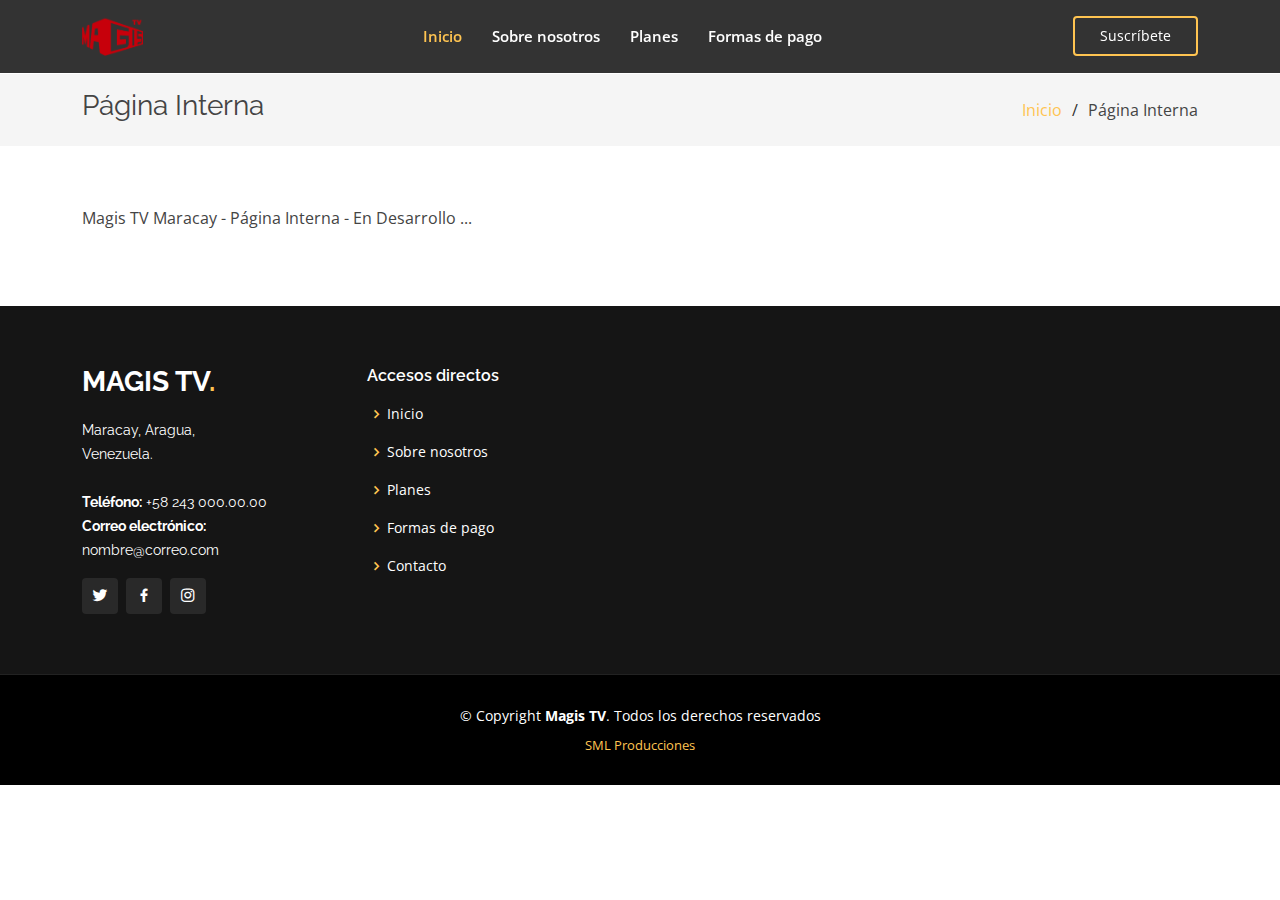
<file: inner-page MAGIS.html>
<!DOCTYPE html>
<html lang="en">

<head>
  <meta charset="utf-8">
  <meta content="width=device-width, initial-scale=1.0" name="viewport">

  <title>Magistv Maracay, Venezuela - Inner Page</title>
  <meta content="" name="description">
  <meta content="" name="keywords">

  <!-- Favicons -->
  <link href="assets/img/favicon.png" rel="icon">
  <link href="assets/img/apple-touch-icon.png" rel="apple-touch-icon">

  <!-- Google Fonts -->
  <link href="https://fonts.googleapis.com/css?family=Open+Sans:300,300i,400,400i,600,600i,700,700i|Raleway:300,300i,400,400i,500,500i,600,600i,700,700i|Poppins:300,300i,400,400i,500,500i,600,600i,700,700i" rel="stylesheet">

  <!-- Vendor CSS Files -->
  <link href="assets/vendor/aos/aos.css" rel="stylesheet">
  <link href="assets/vendor/bootstrap/css/bootstrap.min.css" rel="stylesheet">
  <link href="assets/vendor/bootstrap-icons/bootstrap-icons.css" rel="stylesheet">
  <link href="assets/vendor/boxicons/css/boxicons.min.css" rel="stylesheet">
  <link href="assets/vendor/glightbox/css/glightbox.min.css" rel="stylesheet">
  <link href="assets/vendor/remixicon/remixicon.css" rel="stylesheet">
  <link href="assets/vendor/swiper/swiper-bundle.min.css" rel="stylesheet">

  <!-- Template Main CSS File -->
  <link href="assets/css/style.css" rel="stylesheet">


  <!-- =======================================================
  * 
  * 
  * 
  * 
  ======================================================== -->

</head>

<body>

  <!-- ======= Header ======= -->
  <header id="header" class="fixed-top header-inner-pages">
    <div class="container d-flex align-items-center justify-content-lg-between">

      <!-- h1 class="logo me-auto me-lg-0"><a href="index.html">Magis TV<span>.</span></a></h1 -->
      <!-- Uncomment below if you prefer to use an image logo -->
      <a href="index.html" class="logo me-auto me-lg-0"><img src="assets/img/logo.png" alt="" class="img-fluid"></a>

      <nav id="navbar" class="navbar order-last order-lg-0">
        <ul>
          
          <li><a class="nav-link scrollto active" href="index.html">Inicio</a></li>
          <li><a class="nav-link scrollto" href="index.html#about">Sobre nosotros</a></li>
          <li><a class="nav-link scrollto" href="index.html#services">Planes</a></li>
          <li><a class="nav-link scrollto " href="index.html#portfolio">Formas de pago</a></li>


          <!-- li class="dropdown"><a href="#"><span>Drop Down</span> <i class="bi bi-chevron-down"></i></a>
            <ul>
              <li><a href="#">Drop Down 1</a></li>
              <li class="dropdown"><a href="#"><span>Deep Drop Down</span> <i class="bi bi-chevron-right"></i></a>
                <ul>
                  <li><a href="#">Deep Drop Down 1</a></li>
                  <li><a href="#">Deep Drop Down 2</a></li>
                  <li><a href="#">Deep Drop Down 3</a></li>
                  <li><a href="#">Deep Drop Down 4</a></li>
                  <li><a href="#">Deep Drop Down 5</a></li>
                </ul>
              </li>
              <li><a href="#">Drop Down 2</a></li>
              <li><a href="#">Drop Down 3</a></li>
              <li><a href="#">Drop Down 4</a></li>
            </ul>
          </li -->


          <!-- li><a class="nav-link scrollto" href="#contact">Contact</a></li -->

        </ul>
        <i class="bi bi-list mobile-nav-toggle"></i>
      </nav><!-- .navbar -->

      <a href="suscripcion.html" class="get-started-btn scrollto">Suscríbete</a>

    </div>
  </header><!-- End Header -->

  <main id="main">

    <!-- ======= Breadcrumbs ======= -->
    <section class="breadcrumbs">
      <div class="container">

        <div class="d-flex justify-content-between align-items-center">
          <h2>Página Interna</h2>
          <ol>
            <li><a href="index.html">Inicio</a></li>
            <li>Página Interna</li>
          </ol>
        </div>

      </div>
    </section><!-- End Breadcrumbs -->

    <section class="inner-page">
      <div class="container">
        <p>
          Magis TV Maracay - Página Interna - En Desarrollo ...
        </p>
      </div>
    </section>

  </main><!-- End #main -->


    <!-- =======================================================
  * 
  * 
  * 
  * 
  ======================================================== -->


  <!-- ======= Footer ======= -->
  <footer id="footer">
    <div class="footer-top">
      <div class="container">
        <div class="row">

          <div class="col-lg-3 col-md-6">
            <div class="footer-info">
              <h3>Magis TV<span>.</span></h3>
              <p>
                Maracay, Aragua, <br>
                Venezuela.<br><br>
                <strong>Teléfono:</strong> +58 243 000.00.00<br>
                <strong>Correo electrónico:</strong> nombre@correo.com<br>
              </p>
              <div class="social-links mt-3">
                <a href="#" class="twitter"><i class="bx bxl-twitter"></i></a>
                <a href="#" class="facebook"><i class="bx bxl-facebook"></i></a>
                <a href="#" class="instagram"><i class="bx bxl-instagram"></i></a>
                <!-- a href="#" class="google-plus"><i class="bx bxl-skype"></i></a -->
                <!-- a href="#" class="linkedin"><i class="bx bxl-linkedin"></i></a -->
              </div>
            </div>
          </div>

          <div class="col-lg-2 col-md-6 footer-links">
            <h4>Accesos directos</h4>
            <ul>
              <li><i class="bx bx-chevron-right"></i> <a href="#">Inicio</a></li>
              <li><i class="bx bx-chevron-right"></i> <a href="#">Sobre nosotros</a></li>
              <li><i class="bx bx-chevron-right"></i> <a href="#">Planes</a></li>
              <li><i class="bx bx-chevron-right"></i> <a href="#">Formas de pago</a></li>
              <li><i class="bx bx-chevron-right"></i> <a href="#">Contacto</a></li>
            </ul>
          </div>

          <!-- div class="col-lg-3 col-md-6 footer-links">
            <h4>Our Services</h4>
            <ul>
              <li><i class="bx bx-chevron-right"></i> <a href="#">Web Design</a></li>
              <li><i class="bx bx-chevron-right"></i> <a href="#">Web Development</a></li>
              <li><i class="bx bx-chevron-right"></i> <a href="#">Product Management</a></li>
              <li><i class="bx bx-chevron-right"></i> <a href="#">Marketing</a></li>
              <li><i class="bx bx-chevron-right"></i> <a href="#">Graphic Design</a></li>
            </ul>
          </div>

          <div class="col-lg-4 col-md-6 footer-newsletter">
            <h4>Our Newsletter</h4>
            <p>Tamen quem nulla quae legam multos aute sint culpa legam noster magna</p>
            <form action="" method="post">
              <input type="email" name="email"><input type="submit" value="Subscribe">
            </form>

          </div -->

        </div>
      </div>
    </div>

    <div class="container">
      <div class="copyright">
        &copy; Copyright <strong><span>Magis TV</span></strong>. Todos los derechos reservados
      </div>
      <div class="credits">
        <!-- All the links in the footer should remain intact. -->
        <!-- You can delete the links only if you purchased the pro version. -->
        <!-- Licensing information: https://bootstrapmade.com/license/ -->
        <!-- Purchase the pro version with working PHP/AJAX contact form: https://bootstrapmade.com/gp-free-multipurpose-html-bootstrap-template/ -->
        <a href="#/">SML Producciones</a>

      </div>
    </div>
  </footer><!-- End Footer -->

  <div id="preloader"></div>
  <a href="#" class="back-to-top d-flex align-items-center justify-content-center"><i class="bi bi-arrow-up-short"></i></a>

  <!-- Vendor JS Files -->
  <script src="assets/vendor/purecounter/purecounter_vanilla.js"></script>
  <script src="assets/vendor/aos/aos.js"></script>
  <script src="assets/vendor/bootstrap/js/bootstrap.bundle.min.js"></script>
  <script src="assets/vendor/glightbox/js/glightbox.min.js"></script>
  <script src="assets/vendor/isotope-layout/isotope.pkgd.min.js"></script>
  <script src="assets/vendor/swiper/swiper-bundle.min.js"></script>
  <script src="assets/vendor/php-email-form/validate.js"></script>

  <!-- Template Main JS File -->
  <script src="assets/js/main.js"></script>

</body>

</html>
</file>
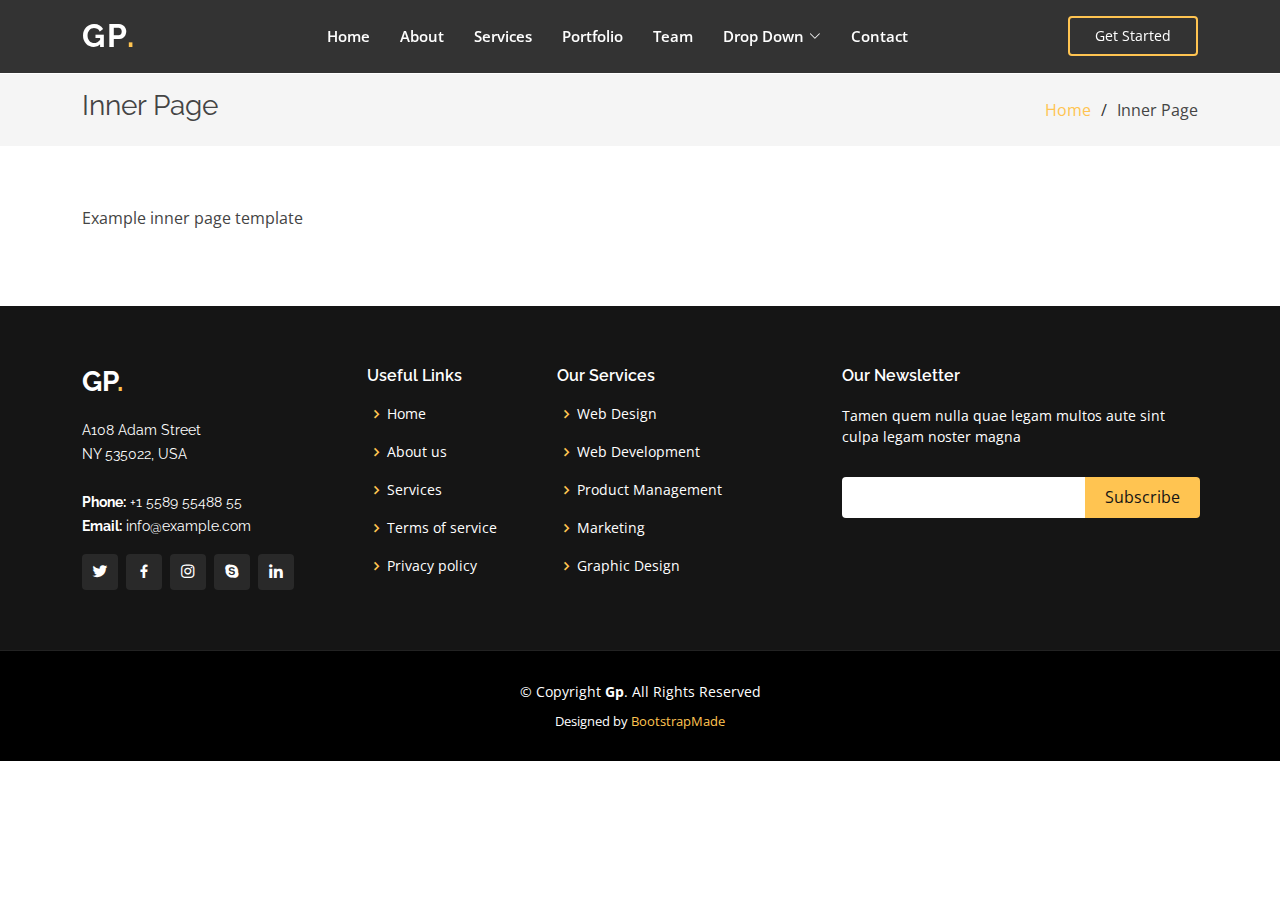
<file: inner-page.html>
<!DOCTYPE html>
<html lang="en">

<head>
  <meta charset="utf-8">
  <meta content="width=device-width, initial-scale=1.0" name="viewport">

  <title>Inner Page - Gp Bootstrap Template</title>
  <meta content="" name="description">
  <meta content="" name="keywords">

  <!-- Favicons -->
  <link href="assets/img/favicon.png" rel="icon">
  <link href="assets/img/apple-touch-icon.png" rel="apple-touch-icon">

  <!-- Google Fonts -->
  <link href="https://fonts.googleapis.com/css?family=Open+Sans:300,300i,400,400i,600,600i,700,700i|Raleway:300,300i,400,400i,500,500i,600,600i,700,700i|Poppins:300,300i,400,400i,500,500i,600,600i,700,700i" rel="stylesheet">

  <!-- Vendor CSS Files -->
  <link href="assets/vendor/aos/aos.css" rel="stylesheet">
  <link href="assets/vendor/bootstrap/css/bootstrap.min.css" rel="stylesheet">
  <link href="assets/vendor/bootstrap-icons/bootstrap-icons.css" rel="stylesheet">
  <link href="assets/vendor/boxicons/css/boxicons.min.css" rel="stylesheet">
  <link href="assets/vendor/glightbox/css/glightbox.min.css" rel="stylesheet">
  <link href="assets/vendor/remixicon/remixicon.css" rel="stylesheet">
  <link href="assets/vendor/swiper/swiper-bundle.min.css" rel="stylesheet">

  <!-- Template Main CSS File -->
  <link href="assets/css/style.css" rel="stylesheet">

  <!-- =======================================================
  * Template Name: Gp - v4.9.1
  * Template URL: https://bootstrapmade.com/gp-free-multipurpose-html-bootstrap-template/
  * Author: BootstrapMade.com
  * License: https://bootstrapmade.com/license/
  ======================================================== -->
</head>

<body>

  <!-- ======= Header ======= -->
  <header id="header" class="fixed-top header-inner-pages">
    <div class="container d-flex align-items-center justify-content-lg-between">

      <h1 class="logo me-auto me-lg-0"><a href="index.html">Gp<span>.</span></a></h1>
      <!-- Uncomment below if you prefer to use an image logo -->
      <!-- <a href="index.html" class="logo me-auto me-lg-0"><img src="assets/img/logo.png" alt="" class="img-fluid"></a>-->

      <nav id="navbar" class="navbar order-last order-lg-0">
        <ul>
          <li><a class="nav-link scrollto " href="#hero">Home</a></li>
          <li><a class="nav-link scrollto" href="#about">About</a></li>
          <li><a class="nav-link scrollto" href="#services">Services</a></li>
          <li><a class="nav-link scrollto " href="#portfolio">Portfolio</a></li>
          <li><a class="nav-link scrollto" href="#team">Team</a></li>
          <li class="dropdown"><a href="#"><span>Drop Down</span> <i class="bi bi-chevron-down"></i></a>
            <ul>
              <li><a href="#">Drop Down 1</a></li>
              <li class="dropdown"><a href="#"><span>Deep Drop Down</span> <i class="bi bi-chevron-right"></i></a>
                <ul>
                  <li><a href="#">Deep Drop Down 1</a></li>
                  <li><a href="#">Deep Drop Down 2</a></li>
                  <li><a href="#">Deep Drop Down 3</a></li>
                  <li><a href="#">Deep Drop Down 4</a></li>
                  <li><a href="#">Deep Drop Down 5</a></li>
                </ul>
              </li>
              <li><a href="#">Drop Down 2</a></li>
              <li><a href="#">Drop Down 3</a></li>
              <li><a href="#">Drop Down 4</a></li>
            </ul>
          </li>
          <li><a class="nav-link scrollto" href="#contact">Contact</a></li>
        </ul>
        <i class="bi bi-list mobile-nav-toggle"></i>
      </nav><!-- .navbar -->

      <a href="#about" class="get-started-btn scrollto">Get Started</a>

    </div>
  </header><!-- End Header -->

  <main id="main">

    <!-- ======= Breadcrumbs ======= -->
    <section class="breadcrumbs">
      <div class="container">

        <div class="d-flex justify-content-between align-items-center">
          <h2>Inner Page</h2>
          <ol>
            <li><a href="index.html">Home</a></li>
            <li>Inner Page</li>
          </ol>
        </div>

      </div>
    </section><!-- End Breadcrumbs -->

    <section class="inner-page">
      <div class="container">
        <p>
          Example inner page template
        </p>
      </div>
    </section>

  </main><!-- End #main -->

  <!-- ======= Footer ======= -->
  <footer id="footer">
    <div class="footer-top">
      <div class="container">
        <div class="row">

          <div class="col-lg-3 col-md-6">
            <div class="footer-info">
              <h3>Gp<span>.</span></h3>
              <p>
                A108 Adam Street <br>
                NY 535022, USA<br><br>
                <strong>Phone:</strong> +1 5589 55488 55<br>
                <strong>Email:</strong> info@example.com<br>
              </p>
              <div class="social-links mt-3">
                <a href="#" class="twitter"><i class="bx bxl-twitter"></i></a>
                <a href="#" class="facebook"><i class="bx bxl-facebook"></i></a>
                <a href="#" class="instagram"><i class="bx bxl-instagram"></i></a>
                <a href="#" class="google-plus"><i class="bx bxl-skype"></i></a>
                <a href="#" class="linkedin"><i class="bx bxl-linkedin"></i></a>
              </div>
            </div>
          </div>

          <div class="col-lg-2 col-md-6 footer-links">
            <h4>Useful Links</h4>
            <ul>
              <li><i class="bx bx-chevron-right"></i> <a href="#">Home</a></li>
              <li><i class="bx bx-chevron-right"></i> <a href="#">About us</a></li>
              <li><i class="bx bx-chevron-right"></i> <a href="#">Services</a></li>
              <li><i class="bx bx-chevron-right"></i> <a href="#">Terms of service</a></li>
              <li><i class="bx bx-chevron-right"></i> <a href="#">Privacy policy</a></li>
            </ul>
          </div>

          <div class="col-lg-3 col-md-6 footer-links">
            <h4>Our Services</h4>
            <ul>
              <li><i class="bx bx-chevron-right"></i> <a href="#">Web Design</a></li>
              <li><i class="bx bx-chevron-right"></i> <a href="#">Web Development</a></li>
              <li><i class="bx bx-chevron-right"></i> <a href="#">Product Management</a></li>
              <li><i class="bx bx-chevron-right"></i> <a href="#">Marketing</a></li>
              <li><i class="bx bx-chevron-right"></i> <a href="#">Graphic Design</a></li>
            </ul>
          </div>

          <div class="col-lg-4 col-md-6 footer-newsletter">
            <h4>Our Newsletter</h4>
            <p>Tamen quem nulla quae legam multos aute sint culpa legam noster magna</p>
            <form action="" method="post">
              <input type="email" name="email"><input type="submit" value="Subscribe">
            </form>

          </div>

        </div>
      </div>
    </div>

    <div class="container">
      <div class="copyright">
        &copy; Copyright <strong><span>Gp</span></strong>. All Rights Reserved
      </div>
      <div class="credits">
        <!-- All the links in the footer should remain intact. -->
        <!-- You can delete the links only if you purchased the pro version. -->
        <!-- Licensing information: https://bootstrapmade.com/license/ -->
        <!-- Purchase the pro version with working PHP/AJAX contact form: https://bootstrapmade.com/gp-free-multipurpose-html-bootstrap-template/ -->
        Designed by <a href="https://bootstrapmade.com/">BootstrapMade</a>
      </div>
    </div>
  </footer><!-- End Footer -->

  <div id="preloader"></div>
  <a href="#" class="back-to-top d-flex align-items-center justify-content-center"><i class="bi bi-arrow-up-short"></i></a>

  <!-- Vendor JS Files -->
  <script src="assets/vendor/purecounter/purecounter_vanilla.js"></script>
  <script src="assets/vendor/aos/aos.js"></script>
  <script src="assets/vendor/bootstrap/js/bootstrap.bundle.min.js"></script>
  <script src="assets/vendor/glightbox/js/glightbox.min.js"></script>
  <script src="assets/vendor/isotope-layout/isotope.pkgd.min.js"></script>
  <script src="assets/vendor/swiper/swiper-bundle.min.js"></script>
  <script src="assets/vendor/php-email-form/validate.js"></script>

  <!-- Template Main JS File -->
  <script src="assets/js/main.js"></script>

</body>

</html>
</file>
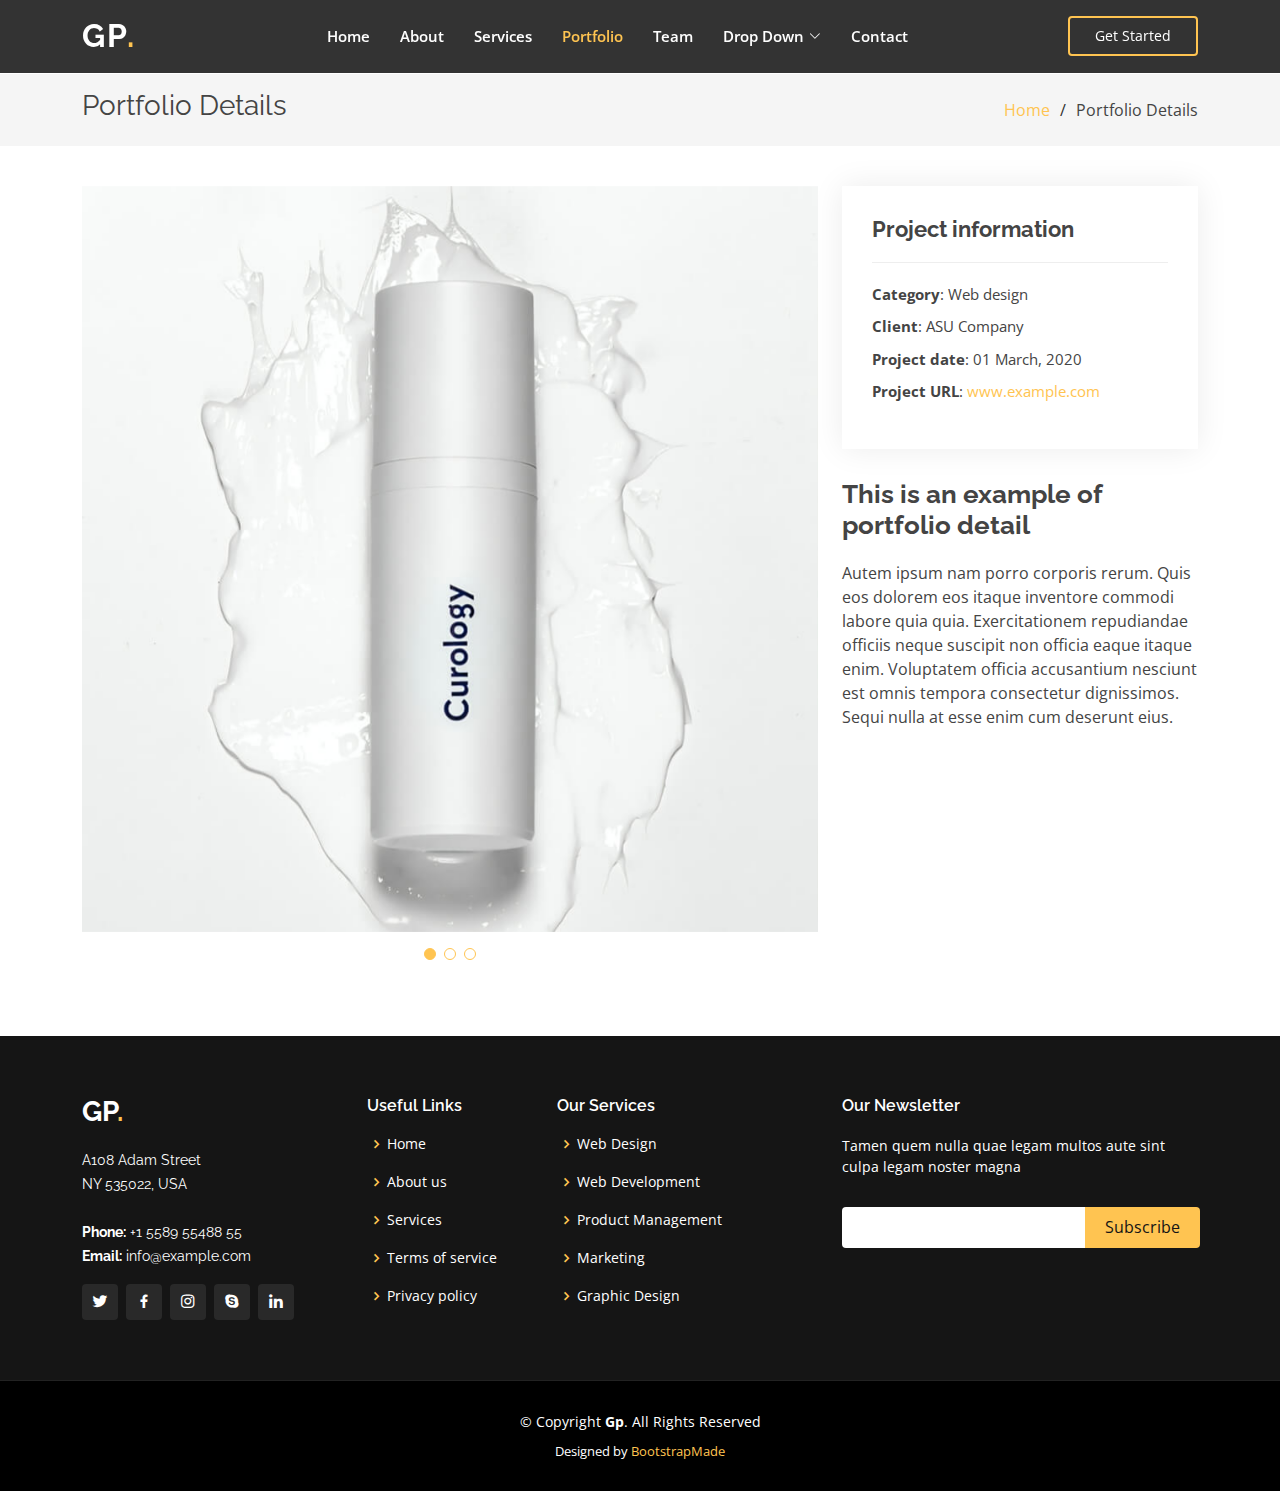
<file: portfolio-details.html>
<!DOCTYPE html>
<html lang="en">

<head>
  <meta charset="utf-8">
  <meta content="width=device-width, initial-scale=1.0" name="viewport">

  <title>Portfolio Details - Gp Bootstrap Template</title>
  <meta content="" name="description">
  <meta content="" name="keywords">

  <!-- Favicons -->
  <link href="assets/img/favicon.png" rel="icon">
  <link href="assets/img/apple-touch-icon.png" rel="apple-touch-icon">

  <!-- Google Fonts -->
  <link href="https://fonts.googleapis.com/css?family=Open+Sans:300,300i,400,400i,600,600i,700,700i|Raleway:300,300i,400,400i,500,500i,600,600i,700,700i|Poppins:300,300i,400,400i,500,500i,600,600i,700,700i" rel="stylesheet">

  <!-- Vendor CSS Files -->
  <link href="assets/vendor/aos/aos.css" rel="stylesheet">
  <link href="assets/vendor/bootstrap/css/bootstrap.min.css" rel="stylesheet">
  <link href="assets/vendor/bootstrap-icons/bootstrap-icons.css" rel="stylesheet">
  <link href="assets/vendor/boxicons/css/boxicons.min.css" rel="stylesheet">
  <link href="assets/vendor/glightbox/css/glightbox.min.css" rel="stylesheet">
  <link href="assets/vendor/remixicon/remixicon.css" rel="stylesheet">
  <link href="assets/vendor/swiper/swiper-bundle.min.css" rel="stylesheet">

  <!-- Template Main CSS File -->
  <link href="assets/css/style.css" rel="stylesheet">

  <!-- =======================================================
  * Template Name: Gp - v4.9.1
  * Template URL: https://bootstrapmade.com/gp-free-multipurpose-html-bootstrap-template/
  * Author: BootstrapMade.com
  * License: https://bootstrapmade.com/license/
  ======================================================== -->
</head>

<body>

  <!-- ======= Header ======= -->
  <header id="header" class="fixed-top header-inner-pages">
    <div class="container d-flex align-items-center justify-content-lg-between">

      <h1 class="logo me-auto me-lg-0"><a href="index.html">Gp<span>.</span></a></h1>
      <!-- Uncomment below if you prefer to use an image logo -->
      <!-- <a href="index.html" class="logo me-auto me-lg-0"><img src="assets/img/logo.png" alt="" class="img-fluid"></a>-->

      <nav id="navbar" class="navbar order-last order-lg-0">
        <ul>
          <li><a class="nav-link scrollto " href="#hero">Home</a></li>
          <li><a class="nav-link scrollto" href="#about">About</a></li>
          <li><a class="nav-link scrollto" href="#services">Services</a></li>
          <li><a class="nav-link scrollto active" href="#portfolio">Portfolio</a></li>
          <li><a class="nav-link scrollto" href="#team">Team</a></li>
          <li class="dropdown"><a href="#"><span>Drop Down</span> <i class="bi bi-chevron-down"></i></a>
            <ul>
              <li><a href="#">Drop Down 1</a></li>
              <li class="dropdown"><a href="#"><span>Deep Drop Down</span> <i class="bi bi-chevron-right"></i></a>
                <ul>
                  <li><a href="#">Deep Drop Down 1</a></li>
                  <li><a href="#">Deep Drop Down 2</a></li>
                  <li><a href="#">Deep Drop Down 3</a></li>
                  <li><a href="#">Deep Drop Down 4</a></li>
                  <li><a href="#">Deep Drop Down 5</a></li>
                </ul>
              </li>
              <li><a href="#">Drop Down 2</a></li>
              <li><a href="#">Drop Down 3</a></li>
              <li><a href="#">Drop Down 4</a></li>
            </ul>
          </li>
          <li><a class="nav-link scrollto" href="#contact">Contact</a></li>
        </ul>
        <i class="bi bi-list mobile-nav-toggle"></i>
      </nav><!-- .navbar -->

      <a href="#about" class="get-started-btn scrollto">Get Started</a>

    </div>
  </header><!-- End Header -->

  <main id="main">

    <!-- ======= Breadcrumbs ======= -->
    <section id="breadcrumbs" class="breadcrumbs">
      <div class="container">

        <div class="d-flex justify-content-between align-items-center">
          <h2>Portfolio Details</h2>
          <ol>
            <li><a href="index.html">Home</a></li>
            <li>Portfolio Details</li>
          </ol>
        </div>

      </div>
    </section><!-- End Breadcrumbs -->

    <!-- ======= Portfolio Details Section ======= -->
    <section id="portfolio-details" class="portfolio-details">
      <div class="container">

        <div class="row gy-4">

          <div class="col-lg-8">
            <div class="portfolio-details-slider swiper">
              <div class="swiper-wrapper align-items-center">

                <div class="swiper-slide">
                  <img src="assets/img/portfolio/portfolio-1.jpg" alt="">
                </div>

                <div class="swiper-slide">
                  <img src="assets/img/portfolio/portfolio-2.jpg" alt="">
                </div>

                <div class="swiper-slide">
                  <img src="assets/img/portfolio/portfolio-3.jpg" alt="">
                </div>

              </div>
              <div class="swiper-pagination"></div>
            </div>
          </div>

          <div class="col-lg-4">
            <div class="portfolio-info">
              <h3>Project information</h3>
              <ul>
                <li><strong>Category</strong>: Web design</li>
                <li><strong>Client</strong>: ASU Company</li>
                <li><strong>Project date</strong>: 01 March, 2020</li>
                <li><strong>Project URL</strong>: <a href="#">www.example.com</a></li>
              </ul>
            </div>
            <div class="portfolio-description">
              <h2>This is an example of portfolio detail</h2>
              <p>
                Autem ipsum nam porro corporis rerum. Quis eos dolorem eos itaque inventore commodi labore quia quia. Exercitationem repudiandae officiis neque suscipit non officia eaque itaque enim. Voluptatem officia accusantium nesciunt est omnis tempora consectetur dignissimos. Sequi nulla at esse enim cum deserunt eius.
              </p>
            </div>
          </div>

        </div>

      </div>
    </section><!-- End Portfolio Details Section -->

  </main><!-- End #main -->

  <!-- ======= Footer ======= -->
  <footer id="footer">
    <div class="footer-top">
      <div class="container">
        <div class="row">

          <div class="col-lg-3 col-md-6">
            <div class="footer-info">
              <h3>Gp<span>.</span></h3>
              <p>
                A108 Adam Street <br>
                NY 535022, USA<br><br>
                <strong>Phone:</strong> +1 5589 55488 55<br>
                <strong>Email:</strong> info@example.com<br>
              </p>
              <div class="social-links mt-3">
                <a href="#" class="twitter"><i class="bx bxl-twitter"></i></a>
                <a href="#" class="facebook"><i class="bx bxl-facebook"></i></a>
                <a href="#" class="instagram"><i class="bx bxl-instagram"></i></a>
                <a href="#" class="google-plus"><i class="bx bxl-skype"></i></a>
                <a href="#" class="linkedin"><i class="bx bxl-linkedin"></i></a>
              </div>
            </div>
          </div>

          <div class="col-lg-2 col-md-6 footer-links">
            <h4>Useful Links</h4>
            <ul>
              <li><i class="bx bx-chevron-right"></i> <a href="#">Home</a></li>
              <li><i class="bx bx-chevron-right"></i> <a href="#">About us</a></li>
              <li><i class="bx bx-chevron-right"></i> <a href="#">Services</a></li>
              <li><i class="bx bx-chevron-right"></i> <a href="#">Terms of service</a></li>
              <li><i class="bx bx-chevron-right"></i> <a href="#">Privacy policy</a></li>
            </ul>
          </div>

          <div class="col-lg-3 col-md-6 footer-links">
            <h4>Our Services</h4>
            <ul>
              <li><i class="bx bx-chevron-right"></i> <a href="#">Web Design</a></li>
              <li><i class="bx bx-chevron-right"></i> <a href="#">Web Development</a></li>
              <li><i class="bx bx-chevron-right"></i> <a href="#">Product Management</a></li>
              <li><i class="bx bx-chevron-right"></i> <a href="#">Marketing</a></li>
              <li><i class="bx bx-chevron-right"></i> <a href="#">Graphic Design</a></li>
            </ul>
          </div>

          <div class="col-lg-4 col-md-6 footer-newsletter">
            <h4>Our Newsletter</h4>
            <p>Tamen quem nulla quae legam multos aute sint culpa legam noster magna</p>
            <form action="" method="post">
              <input type="email" name="email"><input type="submit" value="Subscribe">
            </form>

          </div>

        </div>
      </div>
    </div>

    <div class="container">
      <div class="copyright">
        &copy; Copyright <strong><span>Gp</span></strong>. All Rights Reserved
      </div>
      <div class="credits">
        <!-- All the links in the footer should remain intact. -->
        <!-- You can delete the links only if you purchased the pro version. -->
        <!-- Licensing information: https://bootstrapmade.com/license/ -->
        <!-- Purchase the pro version with working PHP/AJAX contact form: https://bootstrapmade.com/gp-free-multipurpose-html-bootstrap-template/ -->
        Designed by <a href="https://bootstrapmade.com/">BootstrapMade</a>
      </div>
    </div>
  </footer><!-- End Footer -->

  <div id="preloader"></div>
  <a href="#" class="back-to-top d-flex align-items-center justify-content-center"><i class="bi bi-arrow-up-short"></i></a>

  <!-- Vendor JS Files -->
  <script src="assets/vendor/purecounter/purecounter_vanilla.js"></script>
  <script src="assets/vendor/aos/aos.js"></script>
  <script src="assets/vendor/bootstrap/js/bootstrap.bundle.min.js"></script>
  <script src="assets/vendor/glightbox/js/glightbox.min.js"></script>
  <script src="assets/vendor/isotope-layout/isotope.pkgd.min.js"></script>
  <script src="assets/vendor/swiper/swiper-bundle.min.js"></script>
  <script src="assets/vendor/php-email-form/validate.js"></script>

  <!-- Template Main JS File -->
  <script src="assets/js/main.js"></script>

</body>

</html>
</file>
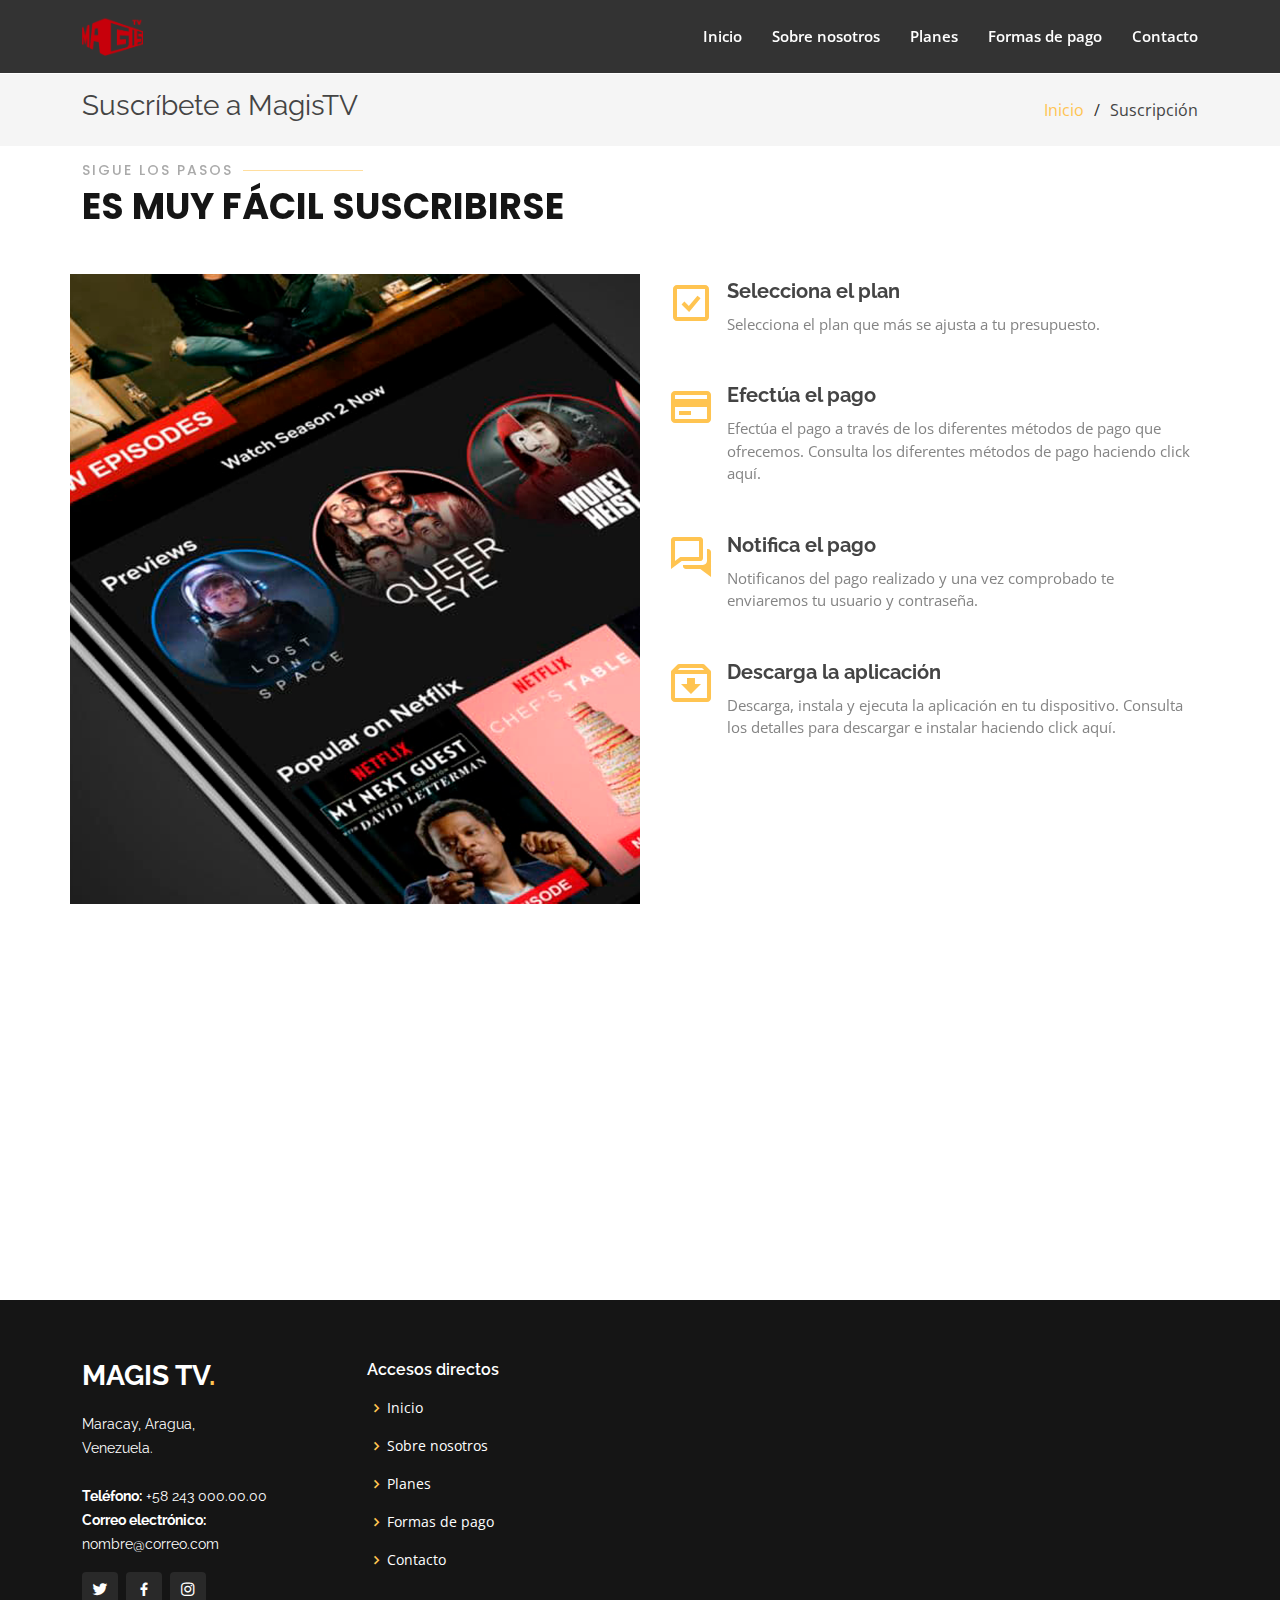
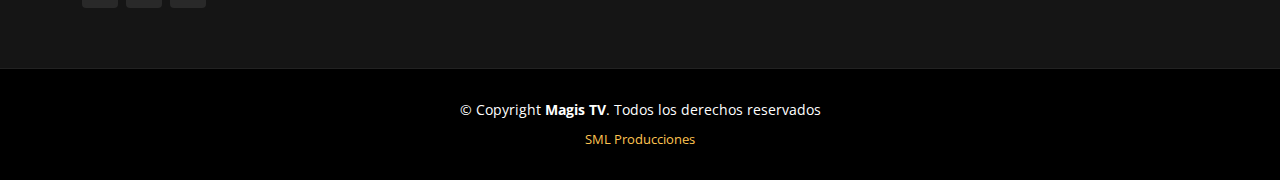
<file: suscripcion.html>
<!DOCTYPE html>
<html lang="en">

<head>
  <meta charset="utf-8">
  <meta content="width=device-width, initial-scale=1.0" name="viewport">

  <title>Magistv Maracay, Venezuela - Inicio</title>
  <meta content="" name="description">
  <meta content="" name="keywords">

  <!-- Favicons -->
  <link href="assets/img/favicon.png" rel="icon">
  <link href="assets/img/apple-touch-icon.png" rel="apple-touch-icon">

  <!-- Google Fonts -->
  <link href="https://fonts.googleapis.com/css?family=Open+Sans:300,300i,400,400i,600,600i,700,700i|Raleway:300,300i,400,400i,500,500i,600,600i,700,700i|Poppins:300,300i,400,400i,500,500i,600,600i,700,700i" rel="stylesheet">

  <!-- Vendor CSS Files -->
  <link href="assets/vendor/aos/aos.css" rel="stylesheet">
  <link href="assets/vendor/bootstrap/css/bootstrap.min.css" rel="stylesheet">
  <link href="assets/vendor/bootstrap-icons/bootstrap-icons.css" rel="stylesheet">
  <link href="assets/vendor/boxicons/css/boxicons.min.css" rel="stylesheet">
  <link href="assets/vendor/glightbox/css/glightbox.min.css" rel="stylesheet">
  <link href="assets/vendor/remixicon/remixicon.css" rel="stylesheet">
  <link href="assets/vendor/swiper/swiper-bundle.min.css" rel="stylesheet">

  <!-- Template Main CSS File -->
  <link href="assets/css/style.css" rel="stylesheet">

  <!-- =======================================================
  * Template Name: Gp - v4.9.1
  * Template URL: https://bootstrapmade.com/gp-free-multipurpose-html-bootstrap-template/
  * Author: BootstrapMade.com
  * License: https://bootstrapmade.com/license/
  ======================================================== -->
</head>

<body>

  <!-- ======= Header ======= -->
  <header id="header" class="fixed-top header-inner-pages">
    <div class="container d-flex align-items-center justify-content-lg-between">

      <!-- h1 class="logo me-auto me-lg-0"><a href="index.html">Gp<span>.</span></a></h1 -->
      <!-- Uncomment below if you prefer to use an image logo -->
      <a href="index.html" class="logo me-auto me-lg-0"><img src="assets/img/logo.png" alt="" class="img-fluid"></a>

      <nav id="navbar" class="navbar order-last order-lg-0">
        <ul>
          <li><a class="nav-link scrollto " href="index.html">Inicio</a></li>
          <li><a class="nav-link scrollto" href="#about">Sobre nosotros</a></li>
          <li><a class="nav-link scrollto" href="#services">Planes</a></li>
          <li><a class="nav-link scrollto " href="#portfolio">Formas de pago</a></li>
          <!-- li><a class="nav-link scrollto" href="#team">Team</a></li -->
          <!-- li class="dropdown"><a href="#"><span>Drop Down</span> <i class="bi bi-chevron-down"></i></a -->

            <!-- ul>
              <li><a href="#">Drop Down 1</a></li>
              <li class="dropdown"><a href="#"><span>Deep Drop Down</span> <i class="bi bi-chevron-right"></i></a>
                <ul>
                  <li><a href="#">Deep Drop Down 1</a></li>
                  <li><a href="#">Deep Drop Down 2</a></li>
                  <li><a href="#">Deep Drop Down 3</a></li>
                  <li><a href="#">Deep Drop Down 4</a></li>
                  <li><a href="#">Deep Drop Down 5</a></li>
                </ul>
              </li>
              <li><a href="#">Drop Down 2</a></li>
              <li><a href="#">Drop Down 3</a></li>
              <li><a href="#">Drop Down 4</a></li>
            </ul-->

          </li>
          <li><a class="nav-link scrollto" href="#contact">Contacto</a></li>
        </ul>
        <i class="bi bi-list mobile-nav-toggle"></i>
      </nav><!-- .navbar -->

      <!-- a href="#about" class="get-started-btn scrollto">Get Started</a -->

    </div>
  </header><!-- End Header -->

  <main id="main">

    <!-- ======= Breadcrumbs ======= -->
    <section class="breadcrumbs">
      <div class="container">

        <div class="d-flex justify-content-between align-items-center">
          <h2>Suscríbete a MagisTV</h2>
          <ol>
            <li><a href="index.html">Inicio</a></li>
            <li>Suscripción</li>
          </ol>
        </div>

      </div>
    </section><!-- End Breadcrumbs -->

    


    <!-- ======= Features Section ======= -->
    <section id="features" class="features">
      <div class="container" data-aos="fade-up">

        <div class="section-title">
          <h2>Sigue los pasos</h2>
          <p>Es muy fácil suscribirse</p>
        </div>        

        <div class="row">
          <div class="image col-lg-6" style='background-image: url("assets/img/steps.png");' data-aos="fade-right"></div>
          <div class="col-lg-6" data-aos="fade-left" data-aos-delay="100">
            <div class="icon-box mt-5 mt-lg-0" data-aos="zoom-in" data-aos-delay="150">
              <!-- i class="bx bx-search-alt-2"></i -->
              <i class="bx bx-check-square"></i>
              <h4>Selecciona el plan</h4>
              <p>Selecciona el plan que más se ajusta a tu presupuesto.</p>
            </div>
            <div class="icon-box mt-5" data-aos="zoom-in" data-aos-delay="150">
              <!-- i class="bx bx-id-card"></i -->
              <i class="bx bx-credit-card"></i>
              <h4>Efectúa el pago</h4>
              <p>Efectúa el pago a través de los diferentes métodos de pago que ofrecemos. Consulta los diferentes métodos de pago haciendo click aquí.</p>
            </div>
            <div class="icon-box mt-5" data-aos="zoom-in" data-aos-delay="150">
              <!-- i class="bx bx-comment-detail"></i -->
              <i class="bx bx-conversation"></i>
              <h4>Notifica el pago</h4>
              <p>Notificanos del pago realizado y una vez comprobado te enviaremos tu usuario y contraseña.</p>
            </div>
            <div class="icon-box mt-5" data-aos="zoom-in" data-aos-delay="150">
              <i class="bx bx-archive-in"></i>
              <h4>Descarga la aplicación</h4>
              <p>Descarga, instala y ejecuta la aplicación en tu dispositivo. Consulta los detalles para descargar e instalar haciendo click aquí.</p>
            </div>
            <div class="icon-box mt-5" data-aos="zoom-in" data-aos-delay="150">
              <!-- i class="bx bx-user-detail"></i -->
              <!-- i class="bx bx-user-plus"></i -->
              <!-- i class="bx bx-user-check"></i -->
              <i class="bx bx-user-account"></i>
              <h4>Ingresa tu usuario y contraseña</h4>
              <p>Luego de instalar y ejecutar la aplicación, introduce el nombre de usuario y contraseña que te proporcionamos al momento de notificar al pago y comienza a disfrutar del servicio.</p>
            </div>

          </div>
        </div>

      </div>
    </section><!-- End Features Section -->



    


    <!-- section class="inner-page">
      <div class="container">
        <p>
          Example inner page template
        </p>
      </div>
    </section -->

  




    <!-- ======= Pricing Section ======= -->
    <section id="pricing" class="pricing">
      <div class="container" data-aos="fade-up">

        <div class="section-title">
          <h2>Otros medios de pago</h2>
          <p>Pagar con Paypal – Tarjeta de Debito o Crédito</p>
        </div>


        <div class="section-title">
          <h2>Otros medios de pago</h2>
          <p>Pago Móvil - Transferencia</p>
        </div>


      </div>
    </section><!-- End Pricing Section -->


















  </main><!-- End #main -->



















  <!-- ======= Footer ======= -->
  <footer id="footer">
    <div class="footer-top">
      <div class="container">
        <div class="row">

          <div class="col-lg-3 col-md-6">
            <div class="footer-info">
              <h3>Magis TV<span>.</span></h3>
              <p>
                Maracay, Aragua, <br>
                Venezuela.<br><br>
                <strong>Teléfono:</strong> +58 243 000.00.00<br>
                <strong>Correo electrónico:</strong> nombre@correo.com<br>
              </p>
              <div class="social-links mt-3">
                <a href="#" class="twitter"><i class="bx bxl-twitter"></i></a>
                <a href="#" class="facebook"><i class="bx bxl-facebook"></i></a>
                <a href="#" class="instagram"><i class="bx bxl-instagram"></i></a>
              </div>
            </div>
          </div>

          <div class="col-lg-2 col-md-6 footer-links">
            <h4>Accesos directos</h4>
            <ul>
              <li><i class="bx bx-chevron-right"></i> <a href="#">Inicio</a></li>
              <li><i class="bx bx-chevron-right"></i> <a href="#">Sobre nosotros</a></li>
              <li><i class="bx bx-chevron-right"></i> <a href="#">Planes</a></li>
              <li><i class="bx bx-chevron-right"></i> <a href="#">Formas de pago</a></li>
              <li><i class="bx bx-chevron-right"></i> <a href="#">Contacto</a></li>
            </ul>
          </div>

          <!-- div class="col-lg-3 col-md-6 footer-links">
            <h4>Our Services</h4>
            <ul>
              <li><i class="bx bx-chevron-right"></i> <a href="#">Web Design</a></li>
              <li><i class="bx bx-chevron-right"></i> <a href="#">Web Development</a></li>
              <li><i class="bx bx-chevron-right"></i> <a href="#">Product Management</a></li>
              <li><i class="bx bx-chevron-right"></i> <a href="#">Marketing</a></li>
              <li><i class="bx bx-chevron-right"></i> <a href="#">Graphic Design</a></li>
            </ul>
          </div>

          <div class="col-lg-4 col-md-6 footer-newsletter">
            <h4>Our Newsletter</h4>
            <p>Tamen quem nulla quae legam multos aute sint culpa legam noster magna</p>
            <form action="" method="post">
              <input type="email" name="email"><input type="submit" value="Subscribe">
            </form>
          </div -->

        </div>
      </div>
    </div>

    <div class="container">
      <div class="copyright">
        &copy; Copyright <strong><span>Magis TV</span></strong>. Todos los derechos reservados
      </div>
      <div class="credits">
        <!-- All the links in the footer should remain intact. -->
        <!-- You can delete the links only if you purchased the pro version. -->
        <!-- Licensing information: https://bootstrapmade.com/license/ -->
        <!-- Purchase the pro version with working PHP/AJAX contact form: https://bootstrapmade.com/gp-free-multipurpose-html-bootstrap-template/ -->
        <!-- Designed by <a href="https://bootstrapmade.com/">BootstrapMade</a -->
        <a href="#/">SML Producciones</a>
      </div>
    </div>
  </footer><!-- End Footer -->

  <div id="preloader"></div>
  <a href="#" class="back-to-top d-flex align-items-center justify-content-center"><i class="bi bi-arrow-up-short"></i></a>

  <!-- Vendor JS Files -->
  <script src="assets/vendor/purecounter/purecounter_vanilla.js"></script>
  <script src="assets/vendor/aos/aos.js"></script>
  <script src="assets/vendor/bootstrap/js/bootstrap.bundle.min.js"></script>
  <script src="assets/vendor/glightbox/js/glightbox.min.js"></script>
  <script src="assets/vendor/isotope-layout/isotope.pkgd.min.js"></script>
  <script src="assets/vendor/swiper/swiper-bundle.min.js"></script>
  <script src="assets/vendor/php-email-form/validate.js"></script>

  <!-- Template Main JS File -->
  <script src="assets/js/main.js"></script>

</body>

</html>
</file>
<file: assets/css/style.css>
/**
* Template Name: Gp - v4.9.1
* Template URL: https://bootstrapmade.com/gp-free-multipurpose-html-bootstrap-template/
* Author: BootstrapMade.com
* License: https://bootstrapmade.com/license/
*/

/*--------------------------------------------------------------
# General
--------------------------------------------------------------*/
body {
  font-family: "Open Sans", sans-serif;
  color: #444444;
}

a {
  color: #ffc451;
  text-decoration: none;
}

a:hover {
  color: #ffd584;
  text-decoration: none;
}

h1,
h2,
h3,
h4,
h5,
h6 {
  font-family: "Raleway", sans-serif;
}

/*--------------------------------------------------------------
# Back to top button
--------------------------------------------------------------*/
.back-to-top {
  position: fixed;
  visibility: hidden;
  opacity: 0;
  right: 15px;
  bottom: 15px;
  z-index: 996;
  background: #ffc451;
  width: 40px;
  height: 40px;
  border-radius: 4px;
  transition: all 0.4s;
}

.back-to-top i {
  font-size: 28px;
  color: #151515;
  line-height: 0;
}

.back-to-top:hover {
  background: #151515;
}

.back-to-top:hover i {
  color: #ffc451;
}

.back-to-top.active {
  visibility: visible;
  opacity: 1;
}

/*--------------------------------------------------------------
# Preloader
--------------------------------------------------------------*/
#preloader {
  position: fixed;
  top: 0;
  left: 0;
  right: 0;
  bottom: 0;
  z-index: 9999;
  overflow: hidden;
  background: #151515;
}

#preloader:before {
  content: "";
  position: fixed;
  top: calc(50% - 0px);
  left: calc(50% - 30px);
  border: 6px solid #ffc451;
  border-top-color: #151515;
  border-bottom-color: #151515;
  border-radius: 50%;
  width: 60px;
  height: 60px;
  -webkit-animation: animate-preloader 1s linear infinite;
  animation: animate-preloader 1s linear infinite;
}

@-webkit-keyframes animate-preloader {
  0% {
    transform: rotate(0deg);
  }

  100% {
    transform: rotate(360deg);
  }
}

@keyframes animate-preloader {
  0% {
    transform: rotate(0deg);
  }

  100% {
    transform: rotate(360deg);
  }
}

/*--------------------------------------------------------------
# Disable aos animation delay on mobile devices
--------------------------------------------------------------*/
@media screen and (max-width: 768px) {
  [data-aos-delay] {
    transition-delay: 0 !important;
  }
}

/*--------------------------------------------------------------
# Header
--------------------------------------------------------------*/
#header {
  transition: all 0.5s;
  z-index: 997;
  padding: 15px 0;
}

#header.header-scrolled,
#header.header-inner-pages {
  background: rgba(0, 0, 0, 0.8);
}

#header .logo {
  font-size: 32px;
  margin: 0;
  padding: 0;
  line-height: 1;
  font-weight: 700;
  letter-spacing: 2px;
  text-transform: uppercase;
}

#header .logo a {
  color: #fff;
}

#header .logo a span {
  color: #ffc451;
}

#header .logo img {
  max-height: 40px;
}

/*--------------------------------------------------------------
#  Get Startet Button
--------------------------------------------------------------*/
.get-started-btn {
  color: #fff;
  border-radius: 4px;
  padding: 7px 25px 8px 25px;
  white-space: nowrap;
  transition: 0.3s;
  font-size: 14px;
  display: inline-block;
  border: 2px solid #ffc451;
}

.get-started-btn:hover {
  background: #ffbb38;
  color: #343a40;
}

@media (max-width: 992px) {
  .get-started-btn {
    padding: 7px 20px 8px 20px;
    margin-right: 15px;
  }
}

/*--------------------------------------------------------------
#  Comprar Button
--------------------------------------------------------------*/
.get-comprar-btn {
  color: #000;
  border-radius: 4px;
  padding: 7px 25px 8px 25px;
  white-space: nowrap;
  transition: 0.3s;
  font-size: 16px;
  font-weight: bold;
  display: inline-block;
  border: 2px solid #ffc451;
}

.get-comprar-btn:hover {
  background: #ffbb38;
  color: #343a40;  
}

@media (max-width: 992px) {
  .get-comprar-btn {
    padding: 7px 20px 8px 20px;
    margin-right: 15px;
  }
}



/*--------------------------------------------------------------
# Navigation Menu
--------------------------------------------------------------*/
/**
* Desktop Navigation 
*/
.navbar {
  padding: 0;
}

.navbar ul {
  margin: 0;
  padding: 0;
  display: flex;
  list-style: none;
  align-items: center;
}

.navbar li {
  position: relative;
}

.navbar a,
.navbar a:focus {
  display: flex;
  align-items: center;
  justify-content: space-between;
  padding: 10px 0 10px 30px;
  font-size: 15px;
  font-weight: 600;
  color: #fff;
  white-space: nowrap;
  transition: 0.3s;
}

.navbar a i,
.navbar a:focus i {
  font-size: 12px;
  line-height: 0;
  margin-left: 5px;
}

.navbar a:hover,
.navbar .active,
.navbar .active:focus,
.navbar li:hover>a {
  color: #ffc451;
}

.navbar .dropdown ul {
  display: block;
  position: absolute;
  left: 14px;
  top: calc(100% + 30px);
  margin: 0;
  padding: 10px 0;
  z-index: 99;
  opacity: 0;
  visibility: hidden;
  background: #fff;
  box-shadow: 0px 0px 30px rgba(127, 137, 161, 0.25);
  transition: 0.3s;
}

.navbar .dropdown ul li {
  min-width: 200px;
}

.navbar .dropdown ul a {
  padding: 10px 20px;
  font-size: 14px;
  text-transform: none;
  color: #151515;
  font-weight: 400;
}

.navbar .dropdown ul a i {
  font-size: 12px;
}

.navbar .dropdown ul a:hover,
.navbar .dropdown ul .active:hover,
.navbar .dropdown ul li:hover>a {
  background-color: #ffc451;
}

.navbar .dropdown:hover>ul {
  opacity: 1;
  top: 100%;
  visibility: visible;
}

.navbar .dropdown .dropdown ul {
  top: 0;
  left: calc(100% - 30px);
  visibility: hidden;
}

.navbar .dropdown .dropdown:hover>ul {
  opacity: 1;
  top: 0;
  left: 100%;
  visibility: visible;
}

@media (max-width: 1366px) {
  .navbar .dropdown .dropdown ul {
    left: -90%;
  }

  .navbar .dropdown .dropdown:hover>ul {
    left: -100%;
  }
}

/**
* Mobile Navigation 
*/
.mobile-nav-toggle {
  color: #fff;
  font-size: 28px;
  cursor: pointer;
  display: none;
  line-height: 0;
  transition: 0.5s;
}

@media (max-width: 991px) {
  .mobile-nav-toggle {
    display: block;
  }

  .navbar ul {
    display: none;
  }
}

.navbar-mobile {
  position: fixed;
  overflow: hidden;
  top: 0;
  right: 0;
  left: 0;
  bottom: 0;
  background: rgba(0, 0, 0, 0.9);
  transition: 0.3s;
  z-index: 999;
}

.navbar-mobile .mobile-nav-toggle {
  position: absolute;
  top: 15px;
  right: 15px;
}

.navbar-mobile ul {
  display: block;
  position: absolute;
  top: 55px;
  right: 15px;
  bottom: 15px;
  left: 15px;
  padding: 10px 0;
  background-color: #fff;
  overflow-y: auto;
  transition: 0.3s;
}

.navbar-mobile a,
.navbar-mobile a:focus {
  padding: 10px 20px;
  font-size: 15px;
  color: #151515;
}

.navbar-mobile a:hover,
.navbar-mobile .active,
.navbar-mobile li:hover>a {
  color: #151515;
  background-color: #ffc451;
}

.navbar-mobile .getstarted,
.navbar-mobile .getstarted:focus {
  margin: 15px;
}

.navbar-mobile .dropdown ul {
  position: static;
  display: none;
  margin: 10px 20px;
  padding: 10px 0;
  z-index: 99;
  opacity: 1;
  visibility: visible;
  background: #fff;
  box-shadow: 0px 0px 30px rgba(127, 137, 161, 0.25);
}

.navbar-mobile .dropdown ul li {
  min-width: 200px;
}

.navbar-mobile .dropdown ul a {
  padding: 10px 20px;
  color: #151515;
}

.navbar-mobile .dropdown ul a i {
  font-size: 12px;
}

.navbar-mobile .dropdown ul a:hover,
.navbar-mobile .dropdown ul .active:hover,
.navbar-mobile .dropdown ul li:hover>a {
  background-color: #ffc451;
}

.navbar-mobile .dropdown>.dropdown-active {
  display: block;
}

/*--------------------------------------------------------------
# Hero Section
--------------------------------------------------------------*/
#hero {
  width: 100%;
  height: 100vh;
  background: url("../img/hero-bg.jpg") top center;
  background-size: cover;
  position: relative;
}

#hero:before {
  content: "";
  background: rgba(0, 0, 0, 0.6);
  position: absolute;
  bottom: 0;
  top: 0;
  left: 0;
  right: 0;
}

#hero .container {
  position: relative;
  padding-top: 74px;
  text-align: center;
}

#hero h1 {
  margin: 0;
  font-size: 56px;
  font-weight: 700;
  line-height: 64px;
  color: #fff;
  font-family: "Poppins", sans-serif;
}

#hero h1 span {
  color: #ffc451;
}

#hero h2 {
  color: rgba(255, 255, 255, 0.9);
  margin: 10px 0 0 0;
  font-size: 24px;
}

#hero .icon-box {
  padding: 30px 20px;
  transition: ease-in-out 0.3s;
  border: 1px solid rgba(255, 255, 255, 0.3);
  height: 100%;
  text-align: center;
}

#hero .icon-box i {
  font-size: 32px;
  line-height: 1;
  color: #ffc451;
}

#hero .icon-box h3 {
  font-weight: 700;
  margin: 10px 0 0 0;
  padding: 0;
  line-height: 1;
  font-size: 20px;
  line-height: 26px;
}

#hero .icon-box h3 a {
  color: #fff;
  transition: ease-in-out 0.3s;
}

#hero .icon-box h3 a:hover {
  color: #ffc451;
}

#hero .icon-box:hover {
  border-color: #ffc451;
}

@media (min-width: 1024px) {
  #hero {
    background-attachment: fixed;
  }
}

@media (max-width: 768px) {
  #hero {
    height: auto;
  }

  #hero h1 {
    font-size: 28px;
    line-height: 36px;
  }

  #hero h2 {
    font-size: 20px;
    line-height: 24px;
  }
}

/*--------------------------------------------------------------
# Sections General
--------------------------------------------------------------*/
section {
  padding: 60px 0;
  overflow: hidden;
}

.section-title {
  padding-bottom: 40px;
}

.section-title h2 {
  font-size: 14px;
  font-weight: 500;
  padding: 0;
  line-height: 1px;
  margin: 0 0 5px 0;
  letter-spacing: 2px;
  text-transform: uppercase;
  color: #aaaaaa;
  font-family: "Poppins", sans-serif;
}

.section-title h2::after {
  content: "";
  width: 120px;
  height: 1px;
  display: inline-block;
  background: #ffde9e;
  margin: 4px 10px;
}

.section-title p {
  margin: 0;
  margin: 0;
  font-size: 36px;
  font-weight: 700;
  text-transform: uppercase;
  font-family: "Poppins", sans-serif;
  color: #151515;
}

/*--------------------------------------------------------------
# About
--------------------------------------------------------------*/
.about .content h3 {
  font-weight: 700;
  font-size: 28px;
  font-family: "Poppins", sans-serif;
}

.about .content ul {
  list-style: none;
  padding: 0;
}

.about .content ul li {
  padding: 0 0 8px 26px;
  position: relative;
}

.about .content ul i {
  position: absolute;
  font-size: 20px;
  left: 0;
  top: -3px;
  color: #ffc451;
}

.about .content p:last-child {
  margin-bottom: 0;
}

/*--------------------------------------------------------------
# Clients
--------------------------------------------------------------*/
.clients {
  padding-top: 20px;
}

.clients .swiper-slide img {
  opacity: 0.5;
  transition: 0.3s;
  filter: grayscale(100);
}

.clients .swiper-slide img:hover {
  filter: none;
  opacity: 1;
}

.clients .swiper-pagination {
  margin-top: 20px;
  position: relative;
}

.clients .swiper-pagination .swiper-pagination-bullet {
  width: 12px;
  height: 12px;
  background-color: #fff;
  opacity: 1;
  background-color: #ddd;
}

.clients .swiper-pagination .swiper-pagination-bullet-active {
  background-color: #ffc451;
}

/*--------------------------------------------------------------
# Features
--------------------------------------------------------------*/
.features {
  padding-top: 20px;
}

.features .icon-box {
  padding-left: 15px;
}

.features .icon-box h4 {
  font-size: 20px;
  font-weight: 700;
  margin: 5px 0 10px 60px;
}

.features .icon-box i {
  font-size: 48px;
  float: left;
  color: #ffc451;
}

.features .icon-box p {
  font-size: 15px;
  color: #848484;
  margin-left: 60px;
}

.features .image {
  background-position: center center;
  background-repeat: no-repeat;
  background-size: cover;
  min-height: 400px;
}

/*--------------------------------------------------------------
# Services
--------------------------------------------------------------*/
.services .icon-box {
  text-align: center;
  border: 1px solid #ebebeb;
  padding: 80px 20px;
  transition: all ease-in-out 0.3s;
  background: #fff;
}

.services .icon-box .icon {
  margin: 0 auto;
  width: 64px;
  height: 64px;
  background: #ffc451;
  border-radius: 4px;
  display: flex;
  align-items: center;
  justify-content: center;
  margin-bottom: 20px;
  transition: 0.3s;
}

.services .icon-box .icon i {
  color: #151515;
  font-size: 28px;
  transition: ease-in-out 0.3s;
}

.services .icon-box h4 {
  font-weight: 700;
  margin-bottom: 15px;
  font-size: 24px;
}

.services .icon-box h4 a {
  color: #151515;
  transition: ease-in-out 0.3s;
}

.services .icon-box h4 a:hover {
  color: #ffc451;
}

.services .icon-box p {
  line-height: 24px;
  font-size: 14px;
  margin-bottom: 0;
}

.services .icon-box:hover {
  border-color: #fff;
  box-shadow: 0px 0 25px 0 rgba(0, 0, 0, 0.1);
  transform: translateY(-10px);
}

/*--------------------------------------------------------------
# Cta
--------------------------------------------------------------*/
.cta {
  background: linear-gradient(rgba(2, 2, 2, 0.5), rgba(0, 0, 0, 0.5)), url("../img/cta-bg.jpg") fixed center center;
  background-size: cover;
  padding: 60px 0;
}

.cta h3 {
  color: #fff;
  font-size: 28px;
  font-weight: 700;
}

.cta p {
  color: #fff;
}

.cta .cta-btn {
  font-family: "Raleway", sans-serif;
  font-weight: 600;
  font-size: 16px;
  letter-spacing: 1px;
  display: inline-block;
  padding: 8px 28px;
  border-radius: 4px;
  transition: 0.5s;
  margin-top: 10px;
  border: 2px solid #fff;
  color: #fff;
}

.cta .cta-btn:hover {
  background: #ffc451;
  border-color: #ffc451;
  color: #151515;
}

/*--------------------------------------------------------------
# Portfolio
--------------------------------------------------------------*/
.portfolio .portfolio-item {
  margin-bottom: 30px;
}

.portfolio #portfolio-flters {
  padding: 0;
  margin: 0 auto 20px auto;
  list-style: none;
  text-align: center;
}

.portfolio #portfolio-flters li {
  cursor: pointer;
  display: inline-block;
  padding: 8px 15px 10px 15px;
  font-size: 14px;
  font-weight: 600;
  line-height: 1;
  text-transform: uppercase;
  color: #444444;
  margin-bottom: 5px;
  transition: all 0.3s ease-in-out;
  border-radius: 3px;
}

.portfolio #portfolio-flters li:hover,
.portfolio #portfolio-flters li.filter-active {
  color: #151515;
  background: #ffc451;
}

.portfolio #portfolio-flters li:last-child {
  margin-right: 0;
}

.portfolio .portfolio-wrap {
  transition: 0.3s;
  position: relative;
  overflow: hidden;
  z-index: 1;
  background: rgba(21, 21, 21, 0.6);
}

.portfolio .portfolio-wrap::before {
  content: "";
  background: rgba(21, 21, 21, 0.6);
  position: absolute;
  left: 0;
  right: 0;
  top: 0;
  bottom: 0;
  transition: all ease-in-out 0.3s;
  z-index: 2;
  opacity: 0;
}

.portfolio .portfolio-wrap img {
  transition: all ease-in-out 0.3s;
}

.portfolio .portfolio-wrap .portfolio-info {
  opacity: 0;
  position: absolute;
  top: 0;
  left: 0;
  right: 0;
  bottom: 0;
  z-index: 3;
  transition: all ease-in-out 0.3s;
  display: flex;
  flex-direction: column;
  justify-content: flex-end;
  align-items: flex-start;
  padding: 20px;
}

.portfolio .portfolio-wrap .portfolio-info h4 {
  font-size: 20px;
  color: #fff;
  font-weight: 600;
}

.portfolio .portfolio-wrap .portfolio-info p {
  color: rgba(255, 255, 255, 0.7);
  font-size: 14px;
  text-transform: uppercase;
  padding: 0;
  margin: 0;
  font-style: italic;
}

.portfolio .portfolio-wrap .portfolio-links {
  text-align: center;
  z-index: 4;
}

.portfolio .portfolio-wrap .portfolio-links a {
  color: #fff;
  margin: 0 5px 0 0;
  font-size: 28px;
  display: inline-block;
  transition: 0.3s;
}

.portfolio .portfolio-wrap .portfolio-links a:hover {
  color: #ffc451;
}

.portfolio .portfolio-wrap:hover::before {
  opacity: 1;
}

.portfolio .portfolio-wrap:hover img {
  transform: scale(1.2);
}

.portfolio .portfolio-wrap:hover .portfolio-info {
  opacity: 1;
}

/*--------------------------------------------------------------
# Portfolio Details
--------------------------------------------------------------*/
.portfolio-details {
  padding-top: 40px;
}

.portfolio-details .portfolio-details-slider img {
  width: 100%;
}

.portfolio-details .portfolio-details-slider .swiper-pagination {
  margin-top: 20px;
  position: relative;
}

.portfolio-details .portfolio-details-slider .swiper-pagination .swiper-pagination-bullet {
  width: 12px;
  height: 12px;
  background-color: #fff;
  opacity: 1;
  border: 1px solid #ffc451;
}

.portfolio-details .portfolio-details-slider .swiper-pagination .swiper-pagination-bullet-active {
  background-color: #ffc451;
}

.portfolio-details .portfolio-info {
  padding: 30px;
  box-shadow: 0px 0 30px rgba(21, 21, 21, 0.08);
}

.portfolio-details .portfolio-info h3 {
  font-size: 22px;
  font-weight: 700;
  margin-bottom: 20px;
  padding-bottom: 20px;
  border-bottom: 1px solid #eee;
}

.portfolio-details .portfolio-info ul {
  list-style: none;
  padding: 0;
  font-size: 15px;
}

.portfolio-details .portfolio-info ul li+li {
  margin-top: 10px;
}

.portfolio-details .portfolio-description {
  padding-top: 30px;
}

.portfolio-details .portfolio-description h2 {
  font-size: 26px;
  font-weight: 700;
  margin-bottom: 20px;
}

.portfolio-details .portfolio-description p {
  padding: 0;
}

/*--------------------------------------------------------------
# Counts
--------------------------------------------------------------*/
.counts .content {
  padding: 30px 0;
}

.counts .content h3 {
  font-weight: 700;
  font-size: 34px;
  color: #151515;
}

.counts .content p {
  margin-bottom: 0;
}

.counts .content .count-box {
  padding: 20px 0;
  width: 100%;
}

.counts .content .count-box i {
  display: block;
  font-size: 36px;
  color: #ffc451;
  float: left;
}

.counts .content .count-box span {
  font-size: 36px;
  line-height: 30px;
  display: block;
  font-weight: 700;
  color: #151515;
  margin-left: 50px;
}

.counts .content .count-box p {
  padding: 15px 0 0 0;
  margin: 0 0 0 50px;
  font-family: "Raleway", sans-serif;
  font-size: 14px;
  color: #3b3b3b;
}

.counts .content .count-box a {
  font-weight: 600;
  display: block;
  margin-top: 20px;
  color: #3b3b3b;
  font-size: 15px;
  font-family: "Poppins", sans-serif;
  transition: ease-in-out 0.3s;
}

.counts .content .count-box a:hover {
  color: #626262;
}

.counts .image {
  background: url("../img/counts-img.jpg") center center no-repeat;
  background-size: cover;
  min-height: 400px;
}

@media (max-width: 991px) {
  .counts .image {
    text-align: center;
  }

  .counts .image img {
    max-width: 80%;
  }
}

@media (max-width: 667px) {
  .counts .image img {
    max-width: 100%;
  }
}

/*--------------------------------------------------------------
# Testimonials
--------------------------------------------------------------*/
.testimonials {
  padding: 80px 0;
  background: url("../img/testimonials-bg.jpg") no-repeat;
  background-position: center center;
  background-size: cover;
  position: relative;
}

.testimonials::before {
  content: "";
  position: absolute;
  left: 0;
  right: 0;
  top: 0;
  bottom: 0;
  background: rgba(0, 0, 0, 0.7);
}

.testimonials .section-header {
  margin-bottom: 40px;
}

.testimonials .testimonials-carousel,
.testimonials .testimonials-slider {
  overflow: hidden;
}

.testimonials .testimonial-item {
  text-align: center;
  color: #fff;
}

.testimonials .testimonial-item .testimonial-img {
  width: 100px;
  border-radius: 50%;
  border: 6px solid rgba(255, 255, 255, 0.15);
  margin: 0 auto;
}

.testimonials .testimonial-item h3 {
  font-size: 20px;
  font-weight: bold;
  margin: 10px 0 5px 0;
  color: #fff;
}

.testimonials .testimonial-item h4 {
  font-size: 14px;
  color: #ddd;
  margin: 0 0 15px 0;
}

.testimonials .testimonial-item .quote-icon-left,
.testimonials .testimonial-item .quote-icon-right {
  color: rgba(255, 255, 255, 0.6);
  font-size: 26px;
}

.testimonials .testimonial-item .quote-icon-left {
  display: inline-block;
  left: -5px;
  position: relative;
}

.testimonials .testimonial-item .quote-icon-right {
  display: inline-block;
  right: -5px;
  position: relative;
  top: 10px;
}

.testimonials .testimonial-item p {
  font-style: italic;
  margin: 0 auto 15px auto;
  color: #eee;
}

.testimonials .swiper-pagination {
  margin-top: 20px;
  position: relative;
}

.testimonials .swiper-pagination .swiper-pagination-bullet {
  width: 12px;
  height: 12px;
  background-color: rgba(255, 255, 255, 0.4);
  opacity: 0.5;
}

.testimonials .swiper-pagination .swiper-pagination-bullet-active {
  background-color: #ffc451;
  opacity: 1;
}

@media (min-width: 1024px) {
  .testimonials {
    background-attachment: fixed;
  }
}

@media (min-width: 992px) {
  .testimonials .testimonial-item p {
    width: 80%;
  }
}

/*--------------------------------------------------------------
# Team
--------------------------------------------------------------*/
.team {
  background: #fff;
  padding: 60px 0;
}

.team .member {
  margin-bottom: 20px;
  overflow: hidden;
  border-radius: 5px;
  background: #fff;
  box-shadow: 0px 2px 15px rgba(0, 0, 0, 0.1);
}

.team .member .member-img {
  position: relative;
  overflow: hidden;
}

.team .member .social {
  position: absolute;
  left: 0;
  bottom: 30px;
  right: 0;
  opacity: 0;
  transition: ease-in-out 0.3s;
  text-align: center;
}

.team .member .social a {
  transition: color 0.3s;
  color: #151515;
  margin: 0 3px;
  border-radius: 4px;
  width: 36px;
  height: 36px;
  background: rgba(255, 255, 255, 0.8);
  transition: ease-in-out 0.3s;
  color: #484848;
  display: inline-flex;
  justify-content: center;
  align-items: center;
}

.team .member .social a:hover {
  color: #151515;
  background: #ffc451;
}

.team .member .social i {
  font-size: 18px;
  line-height: 0;
}

.team .member .member-info {
  padding: 25px 15px;
}

.team .member .member-info h4 {
  font-weight: 700;
  margin-bottom: 5px;
  font-size: 18px;
  color: #151515;
}

.team .member .member-info span {
  display: block;
  font-size: 13px;
  font-weight: 400;
  color: #aaaaaa;
}

.team .member .member-info p {
  font-style: italic;
  font-size: 14px;
  line-height: 26px;
  color: #777777;
}

.team .member:hover .social {
  opacity: 1;
  bottom: 15px;
}

/*--------------------------------------------------------------
# Contact
--------------------------------------------------------------*/
.contact .info {
  width: 100%;
  background: #fff;
}

.contact .info i {
  font-size: 20px;
  background: #ffc451;
  color: #151515;
  float: left;
  width: 44px;
  height: 44px;
  display: flex;
  justify-content: center;
  align-items: center;
  border-radius: 4px;
  transition: all 0.3s ease-in-out;
}

.contact .info h4 {
  padding: 0 0 0 60px;
  font-size: 22px;
  font-weight: 600;
  margin-bottom: 5px;
  color: #151515;
}

.contact .info p {
  padding: 0 0 0 60px;
  margin-bottom: 0;
  font-size: 14px;
  color: #484848;
}

.contact .info .email,
.contact .info .phone {
  margin-top: 40px;
}

.contact .php-email-form {
  width: 100%;
  background: #fff;
}

.contact .php-email-form .form-group {
  padding-bottom: 8px;
}

.contact .php-email-form .error-message {
  display: none;
  color: #fff;
  background: #ed3c0d;
  text-align: left;
  padding: 15px;
  font-weight: 600;
}

.contact .php-email-form .error-message br+br {
  margin-top: 25px;
}

.contact .php-email-form .sent-message {
  display: none;
  color: #fff;
  background: #18d26e;
  text-align: center;
  padding: 15px;
  font-weight: 600;
}

.contact .php-email-form .loading {
  display: none;
  background: #fff;
  text-align: center;
  padding: 15px;
}

.contact .php-email-form .loading:before {
  content: "";
  display: inline-block;
  border-radius: 50%;
  width: 24px;
  height: 24px;
  margin: 0 10px -6px 0;
  border: 3px solid #18d26e;
  border-top-color: #eee;
  -webkit-animation: animate-loading 1s linear infinite;
  animation: animate-loading 1s linear infinite;
}

.contact .php-email-form input,
.contact .php-email-form textarea {
  border-radius: 0;
  box-shadow: none;
  font-size: 14px;
  border-radius: 4px;
}

.contact .php-email-form input:focus,
.contact .php-email-form textarea:focus {
  border-color: #ffc451;
}

.contact .php-email-form input {
  height: 44px;
}

.contact .php-email-form textarea {
  padding: 10px 12px;
}

.contact .php-email-form button[type=submit] {
  background: #ffc451;
  border: 0;
  padding: 10px 24px;
  color: #151515;
  transition: 0.4s;
  border-radius: 4px;
}

.contact .php-email-form button[type=submit]:hover {
  background: #ffcd6b;
}

@-webkit-keyframes animate-loading {
  0% {
    transform: rotate(0deg);
  }

  100% {
    transform: rotate(360deg);
  }
}

@keyframes animate-loading {
  0% {
    transform: rotate(0deg);
  }

  100% {
    transform: rotate(360deg);
  }
}

/*--------------------------------------------------------------
# Breadcrumbs
--------------------------------------------------------------*/
.breadcrumbs {
  padding: 15px 0;
  background: whitesmoke;
  min-height: 40px;
  margin-top: 74px;
}

.breadcrumbs h2 {
  font-size: 28px;
  font-weight: 400;
}

.breadcrumbs ol {
  display: flex;
  flex-wrap: wrap;
  list-style: none;
  padding: 0;
  margin: 0;
}

.breadcrumbs ol li+li {
  padding-left: 10px;
}

.breadcrumbs ol li+li::before {
  display: inline-block;
  padding-right: 10px;
  color: #2f2f2f;
  content: "/";
}

@media (max-width: 992px) {
  .breadcrumbs {
    margin-top: 68px;
  }

  .breadcrumbs .d-flex {
    display: block !important;
  }

  .breadcrumbs ol {
    display: block;
  }

  .breadcrumbs ol li {
    display: inline-block;
  }
}

/*--------------------------------------------------------------
# Footer
--------------------------------------------------------------*/
#footer {
  background: black;
  padding: 0 0 30px 0;
  color: #fff;
  font-size: 14px;
}

#footer .footer-top {
  background: #151515;
  border-bottom: 1px solid #222222;
  padding: 60px 0 30px 0;
}

#footer .footer-top .footer-info {
  margin-bottom: 30px;
}

#footer .footer-top .footer-info h3 {
  font-size: 28px;
  margin: 0 0 20px 0;
  padding: 2px 0 2px 0;
  line-height: 1;
  font-weight: 700;
  text-transform: uppercase;
}

#footer .footer-top .footer-info h3 span {
  color: #ffc451;
}

#footer .footer-top .footer-info p {
  font-size: 14px;
  line-height: 24px;
  margin-bottom: 0;
  font-family: "Raleway", sans-serif;
  color: #fff;
}

#footer .footer-top .social-links a {
  font-size: 18px;
  display: inline-block;
  background: #292929;
  color: #fff;
  line-height: 1;
  padding: 8px 0;
  margin-right: 4px;
  border-radius: 4px;
  text-align: center;
  width: 36px;
  height: 36px;
  transition: 0.3s;
}

#footer .footer-top .social-links a:hover {
  background: #ffc451;
  color: #151515;
  text-decoration: none;
}

#footer .footer-top h4 {
  font-size: 16px;
  font-weight: 600;
  color: #fff;
  position: relative;
  padding-bottom: 12px;
}

#footer .footer-top .footer-links {
  margin-bottom: 30px;
}

#footer .footer-top .footer-links ul {
  list-style: none;
  padding: 0;
  margin: 0;
}

#footer .footer-top .footer-links ul i {
  padding-right: 2px;
  color: #ffc451;
  font-size: 18px;
  line-height: 1;
}

#footer .footer-top .footer-links ul li {
  padding: 10px 0;
  display: flex;
  align-items: center;
}

#footer .footer-top .footer-links ul li:first-child {
  padding-top: 0;
}

#footer .footer-top .footer-links ul a {
  color: #fff;
  transition: 0.3s;
  display: inline-block;
  line-height: 1;
}

#footer .footer-top .footer-links ul a:hover {
  color: #ffc451;
}

#footer .footer-top .footer-newsletter form {
  margin-top: 30px;
  background: #fff;
  padding: 6px 10px;
  position: relative;
  border-radius: 4px;
}

#footer .footer-top .footer-newsletter form input[type=email] {
  border: 0;
  padding: 4px;
  width: calc(100% - 110px);
}

#footer .footer-top .footer-newsletter form input[type=submit] {
  position: absolute;
  top: 0;
  right: -2px;
  bottom: 0;
  border: 0;
  background: none;
  font-size: 16px;
  padding: 0 20px;
  background: #ffc451;
  color: #151515;
  transition: 0.3s;
  border-radius: 0 4px 4px 0;
}

#footer .footer-top .footer-newsletter form input[type=submit]:hover {
  background: #ffcd6b;
}

#footer .copyright {
  text-align: center;
  padding-top: 30px;
}

#footer .credits {
  padding-top: 10px;
  text-align: center;
  font-size: 13px;
  color: #fff;
}
</file>
